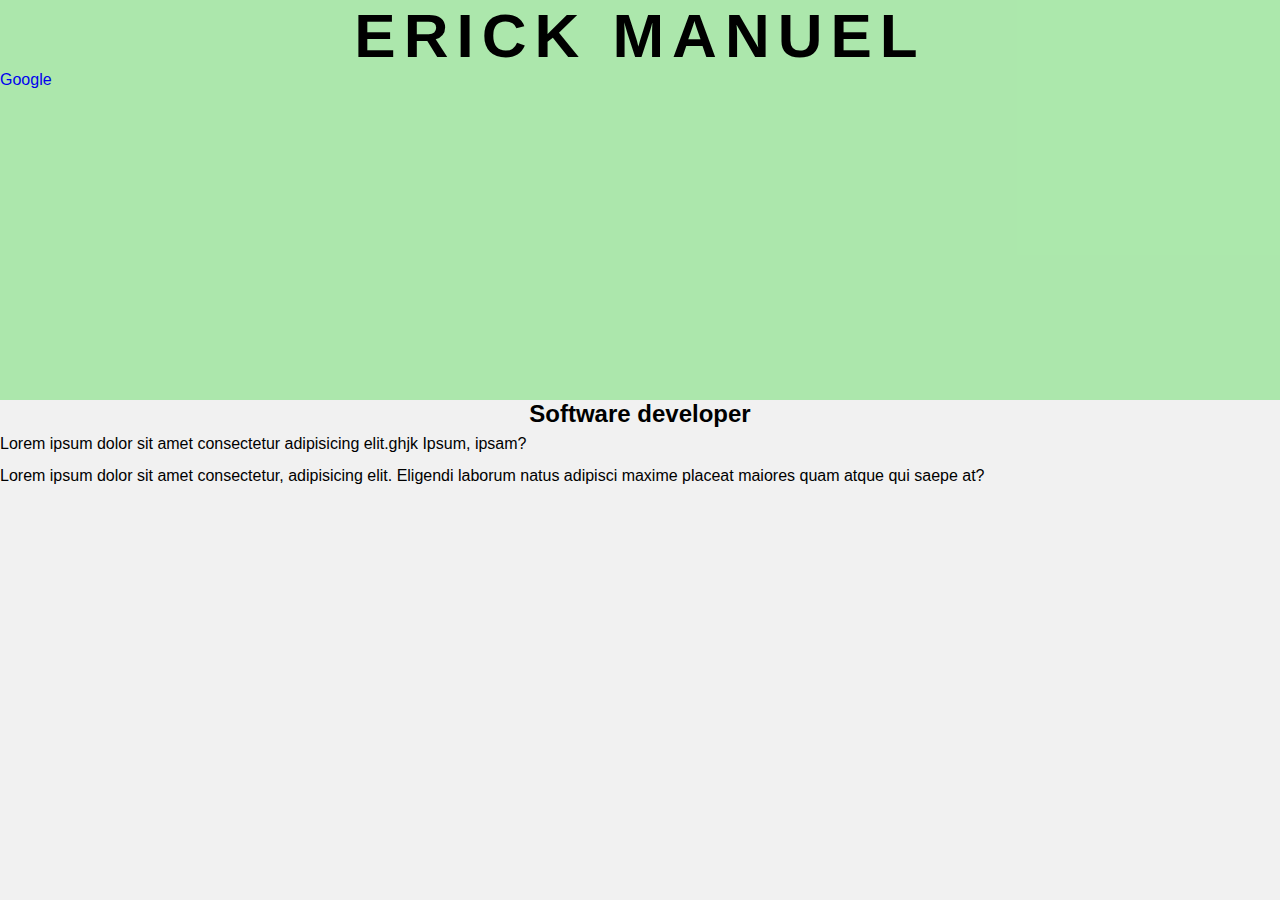
<file: index.html>
<!DOCTYPE html>
<html lang="en">
<head>
    <meta charset="UTF-8">
    <meta name="viewport" content="width=device-width, initial-scale=1.0">
    <link rel="stylesheet" href="mystyle.css">
    <title>Document</title>
</head>
<body>
    <header>
        <div class:"continer">
            <h1>Erick Manuel</h1>
            <nav class:"menu">
                <a href="https://www.google.com">Google</a>
            </nav>
        </div>
    </header>
    <main>
        <h2>Software developer</h2>
        <p>Lorem ipsum dolor sit amet consectetur adipisicing elit.ghjk Ipsum, ipsam?</p>
        <p>Lorem ipsum dolor sit amet consectetur, adipisicing elit. Eligendi laborum natus adipisci maxime placeat maiores quam atque qui saepe at?</p>
    </main>
</body>
</html>
</file>
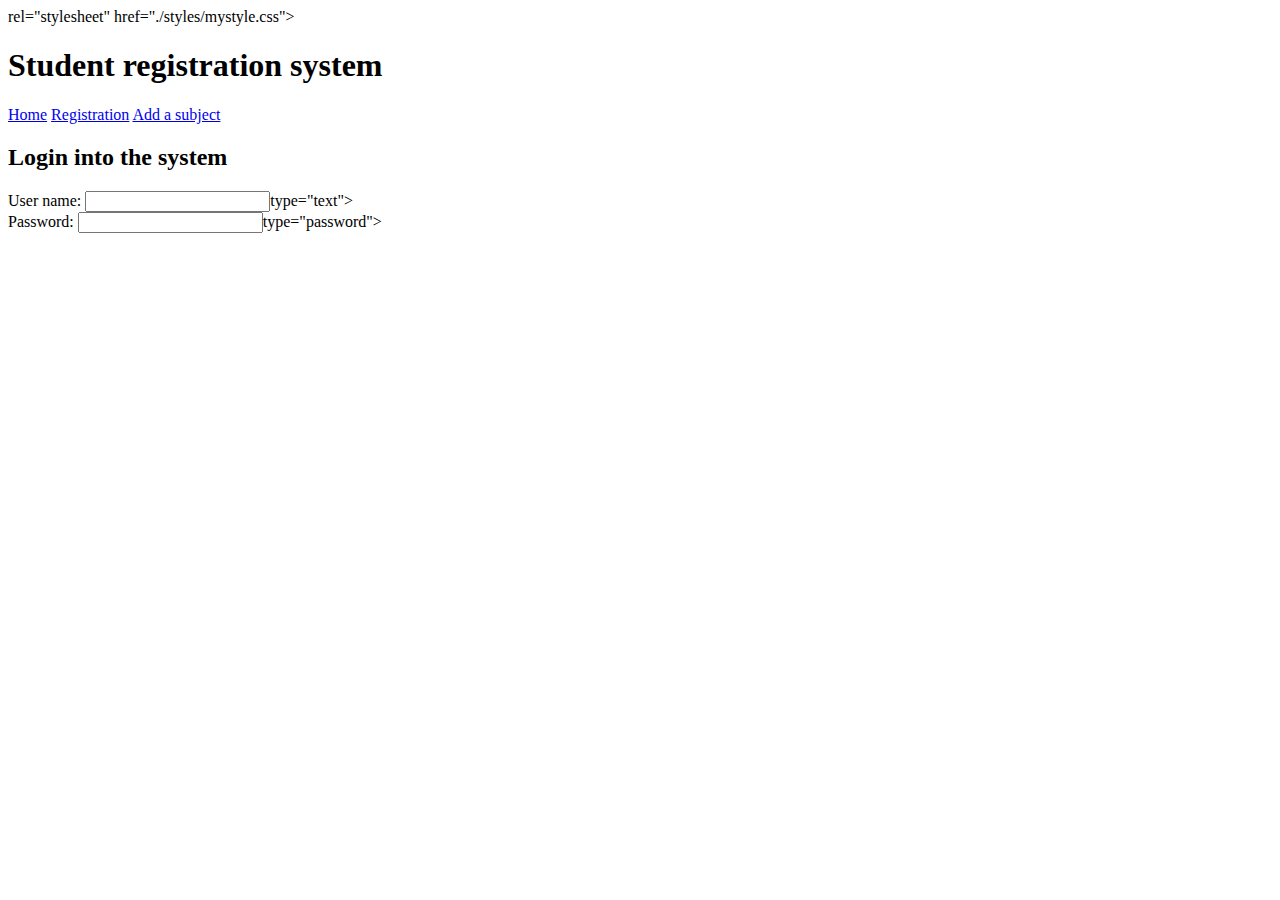
<file: ejercicio7/index.html>
<!DOCTYPE html>
<html lang="en">
<head>
    <meta charset="UTF-8">
    <meta name="viewport" content="width=device-width, initial-scale=1.0">
    <link>rel="stylesheet" href="./styles/mystyle.css">
    <title>Student registration</title>
</head>
<body>
    <header>
        <h1>Student registration system</h1>
        <nav>
            <a href="index.html">Home</a>
            <a href="registration.html">Registration</a>
            <a href="subject.html">Add a subject</a>
        </nav>
    </header>
    <main>
        <h2>Login into the system</h2>
        <div>
            <div>
                <label> User name:</label>
                <input>type="text">
            </div>
            <div>
                <label> Password:</label>
                <input>type="password">
            </div>
        </div>
    </main>
</body>
</html>
</file>
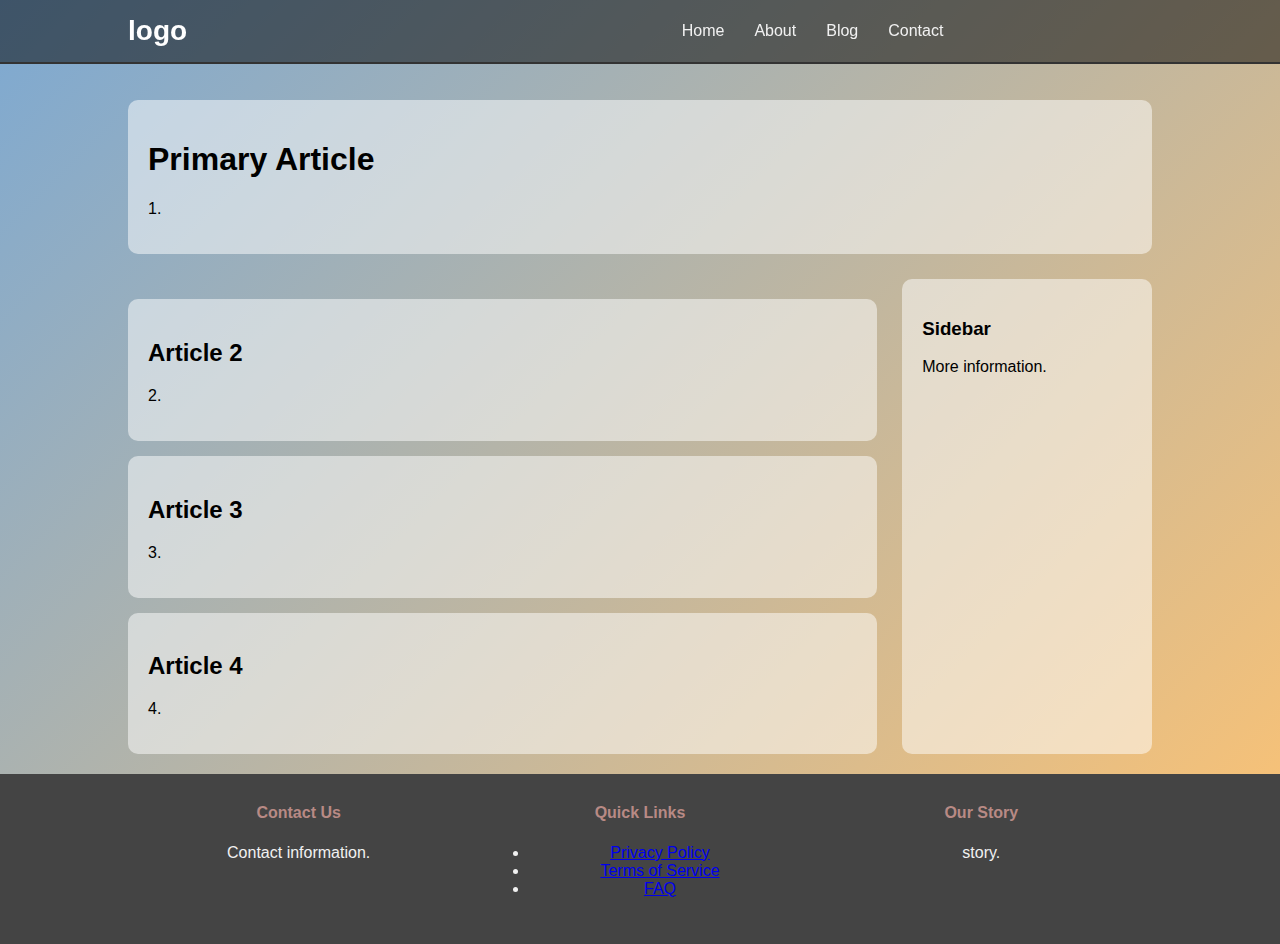
<file: grid_and_flex/index.html>
<!DOCTYPE html>
<html lang="en">
<head>
    <meta charset="UTF-8">
    <meta name="viewport" content="width=device-width, initial-scale=1.0">
    <title>Grid and Flex</title>
    <link rel="stylesheet" href="styles.css">
</head>
<body>
    <header>
        <div class="logo">logo</div>
        <div class="nav-menu">
            <ul>
                <li><a href="#">Home</a></li>
                <li><a href="#">About</a></li>
                <li><a href="#">Blog</a></li>
                <li><a href="#">Contact</a></li>
            </ul>
        </div>
        <div class="menu-toggle">
            <span></span>
            <span></span>
            <span></span>
        </div>
    </header>
    

    <main>
        <section class="featured-article">
            <h1>Primary Article</h1>
            <p>1.</p>
        </section>
        <div class="secondary-articles">
            <article>
                <h2>Article 2</h2>
                <p>2.</p>
            </article>
            <article>
                <h2>Article 3</h2>
                <p>3.</p>
            </article>
            <article>
                <h2>Article 4</h2>
                <p>4.</p>
            </article>
        </div>
        <aside class="sidebar">
            <h3>Sidebar</h3>
            <p>More information.</p>
        </aside>
    </main>

    <footer>
        <div class="footer-section contact">
            <h4>Contact Us</h4>
            <p>Contact information.</p>
        </div>
        <div class="footer-section links">
            <h4>Quick Links</h4>
            <ul>
                <li><a href="#">Privacy Policy</a></li>
                <li><a href="#">Terms of Service</a></li>
                <li><a href="#">FAQ</a></li>
            </ul>
        </div>
        <div class="footer-section about">
            <h4>Our Story</h4>
            <p>story.</p>
        </div>
    </footer>
</body>
</html>
</file>
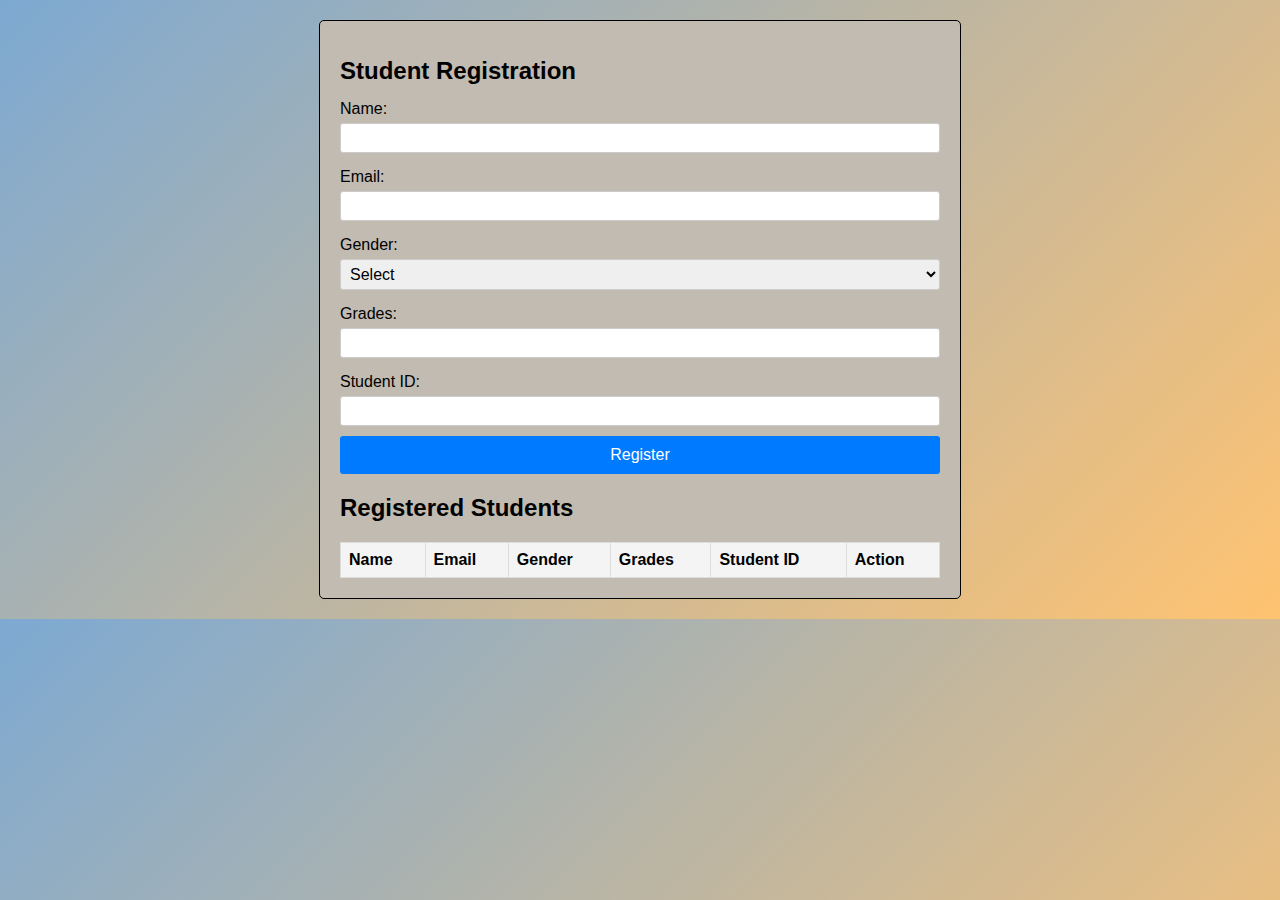
<file: Student registration system/index.html>
<!DOCTYPE html>
<html lang="en">
<head>
    <meta charset="UTF-8">
    <meta name="viewport" content="width=device-width, initial-scale=1.0">
    <title>Student Registration System</title>
    <link rel="stylesheet" href="styles.css">
</head>
<body>
    <div class="container">
        <h1>Student Registration</h1>
        <form id="studentForm">
            <label for="name">Name:</label>
            <input type="text" id="name" required>
            <label for="email">Email:</label>
            <input type="email" id="email" required>
            <label for="gender">Gender:</label>
            <select id="gender" required>
                <option value="">Select</option>
                <option value="Male">Male</option>
                <option value="Female">Female</option>
                <option value="Other">Other</option>
            </select>
            <label for="grades">Grades:</label>
            <input type="text" id="grades" required>
            <label for="studentId">Student ID:</label>
            <input type="text" id="studentId" required>
            <button type="submit">Register</button>
        </form>

        <h2>Registered Students</h2>
        <table id="studentTable">
            <thead>
                <tr>
                    <th>Name</th>
                    <th>Email</th>
                    <th>Gender</th>
                    <th>Grades</th>
                    <th>Student ID</th>
                    <th>Action</th>
                </tr>
            </thead>
            <tbody></tbody>
        </table>
    </div>
    <script src="script.js"></script>
</body>
</html>
</file>
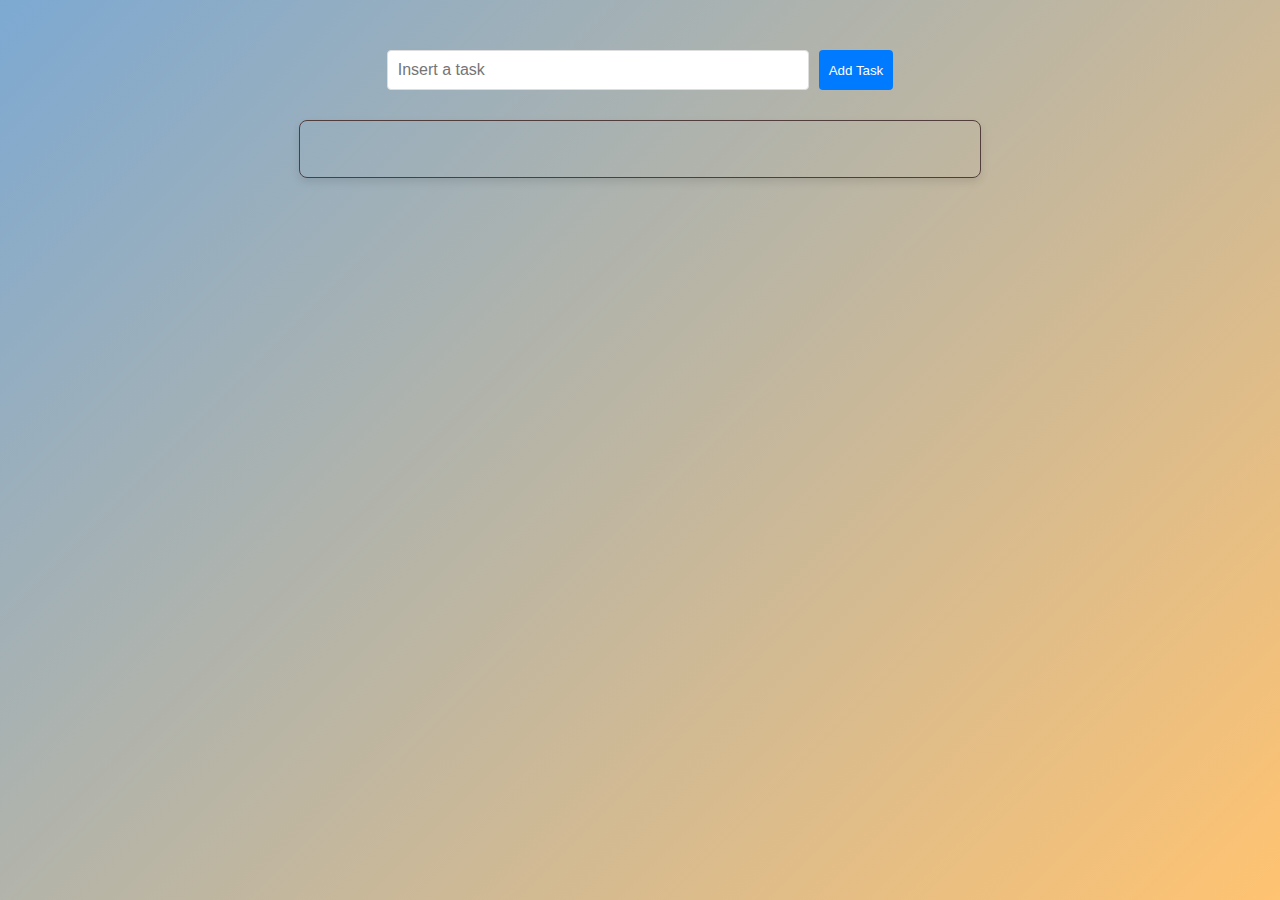
<file: tarea3_to-doapp/index.html>
<!DOCTYPE html>
<html lang="en">
<head>
    <meta charset="UTF-8">
    <meta name="viewport" content="width=device-width, initial-scale=1.0">
    <title>To-Do List</title>
    <link rel="stylesheet" href="styles.css">
</head>
<body>
    <div class="todo-header">
        <input type="text" id="taskInput" placeholder="Insert a task">
        <button id="addTaskBtn">Add Task</button>
    </div>
    <div class="todo-container">
        <ul id="taskList"></ul>
    </div>
    <script src="app.js"></script>
</body>
</html>
</file>
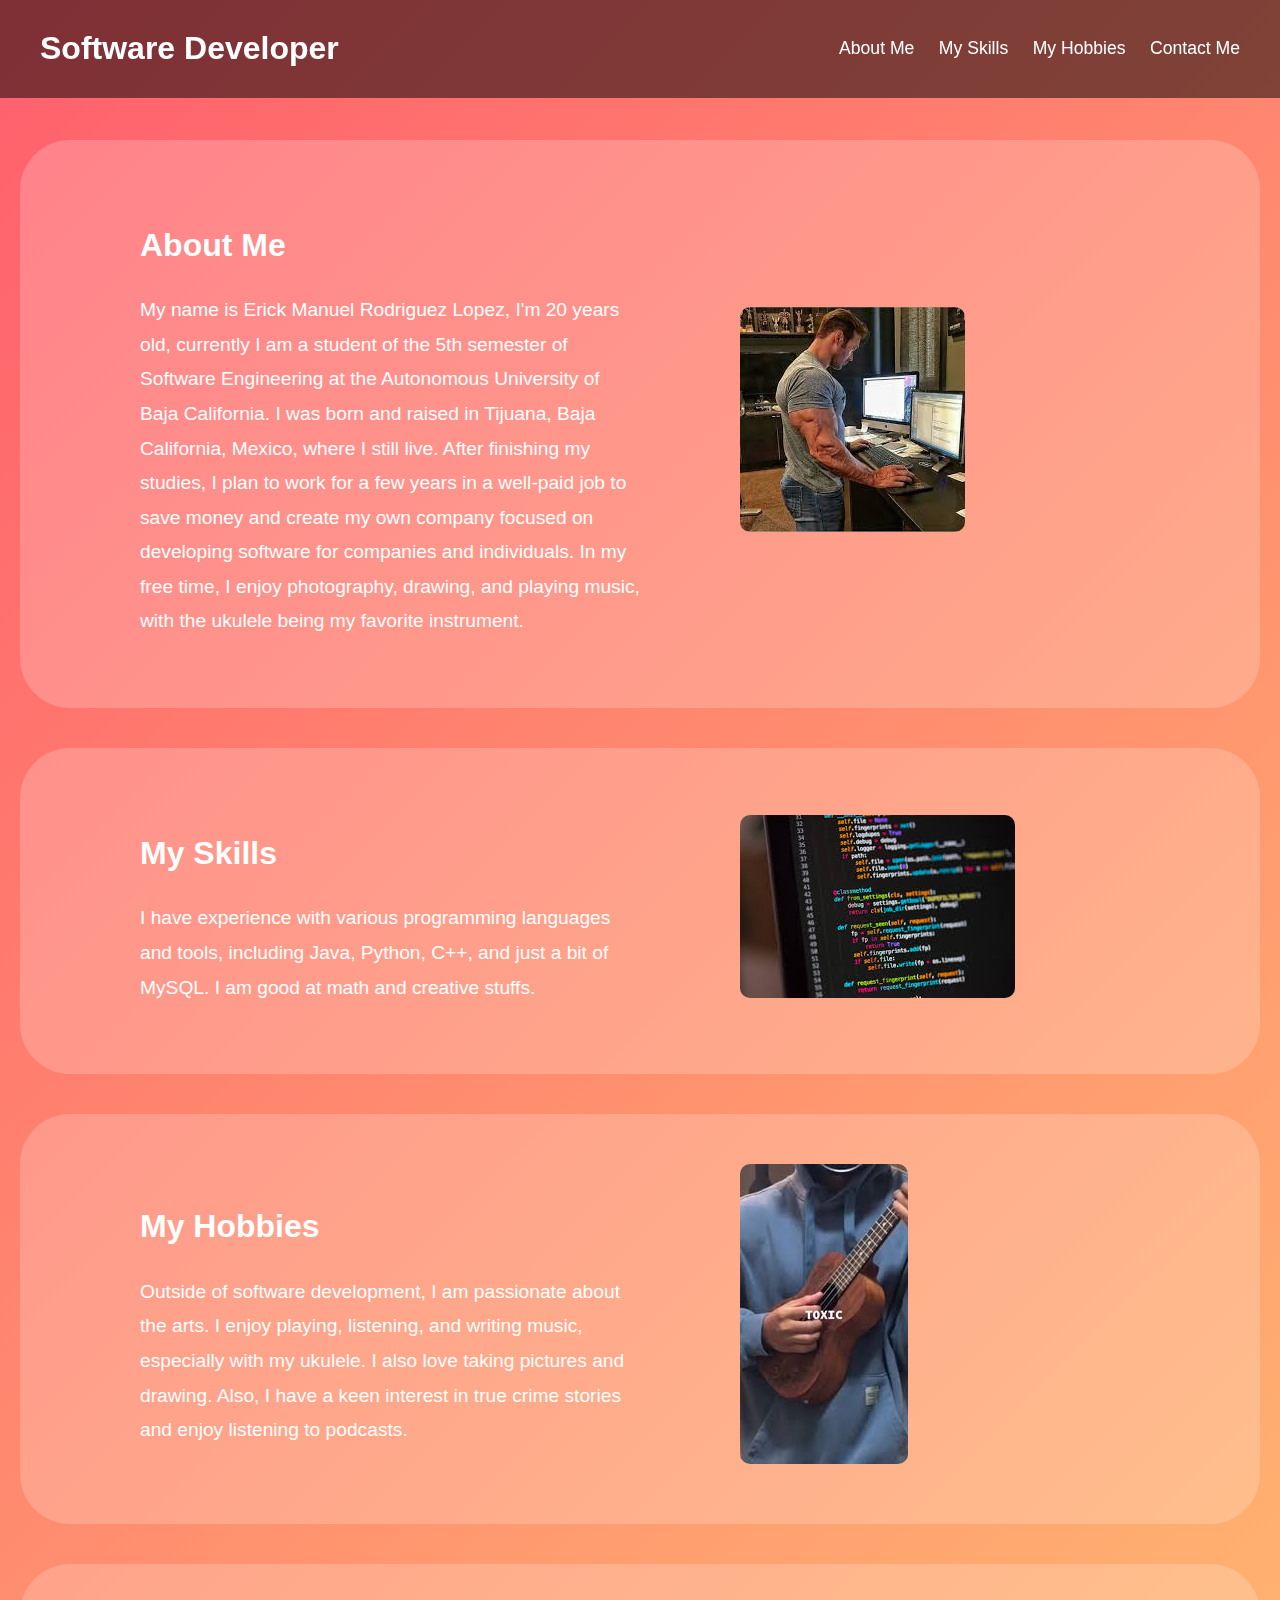
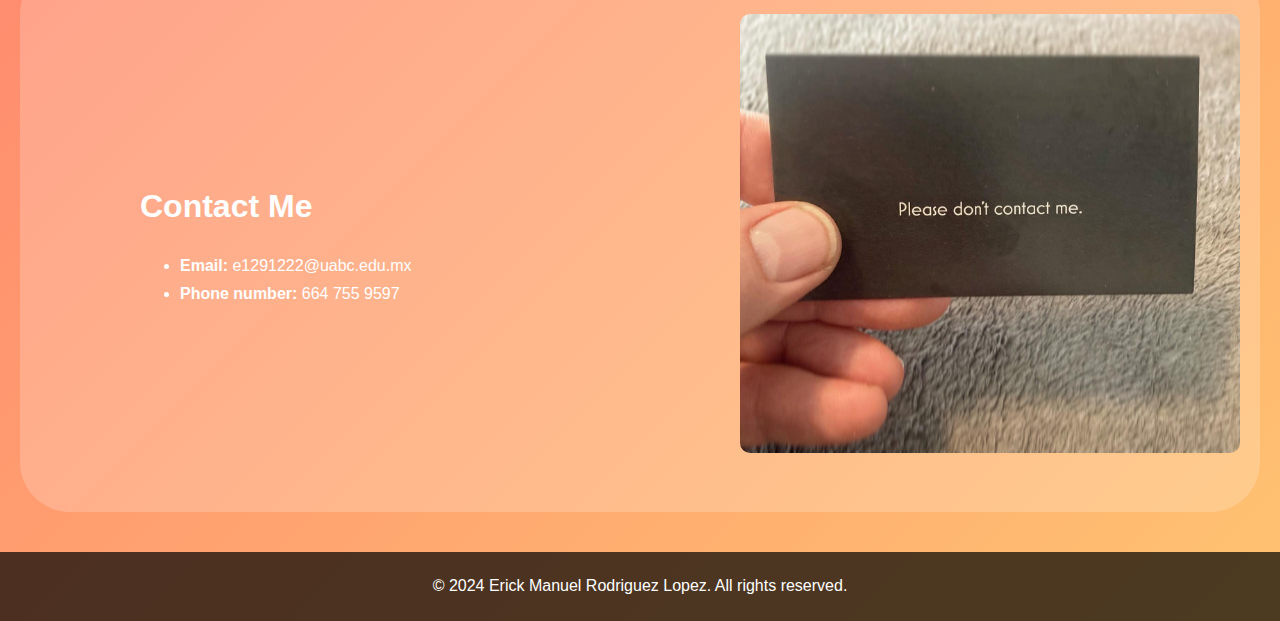
<file: website/index.html>
<!DOCTYPE html>
<html lang="en">
<head>
    <meta charset="UTF-8">
    <meta name="viewport" content="width=device-width, initial-scale=1.0">
    <link rel="stylesheet" href="styles.css">
    <title>Erick's personal webpage</title>
</head>
<body>
    <header>
        <div class="container">
            <h1>Software Developer</h1>
            <nav class="menu">
                <a href="#about">About Me</a>
                <a href="#skills">My Skills</a>
                <a href="#hobbies">My Hobbies</a>
                <a href="#contact">Contact Me</a>
            </nav>
        </div>
    </header>
    <main>
        <section class="about-me" id="about">
            <div class="text">
                <h2>About Me</h2>
                <p>
                    My name is Erick Manuel Rodriguez Lopez, I'm 20 years old, currently I am a student of the 5th semester of 
                    Software Engineering at the Autonomous University of Baja California.
                    I was born and raised in Tijuana, Baja California, Mexico, where I still live. After finishing my studies, 
                    I plan to work for a few years in a well-paid job to save money and create my own company focused on developing 
                    software for companies and individuals. In my free time, I enjoy photography, drawing, and playing music, 
                    with the ukulele being my favorite instrument.
                </p>
            </div>
            <div class="image">
                <img src="me.jpeg" alt="My photo">
            </div>
        </section>
        <section class="about-me" id="skills">
            <div class="text">
                <h2>My Skills</h2>
                <p>
                    I have experience with various programming languages and tools, including Java, Python, C++, and just 
                    a bit of MySQL. 
                    I am good at math and creative stuffs.
                </p>
            </div>
            <div class="image">
                <img src="skills.jpeg" alt="Imagen de habilidades">
            </div>
        </section>
        <section class="about-me" id="hobbies">
            <div class="text">
                <h2>My Hobbies</h2>
                <p>
                    Outside of software development, I am passionate about the arts. I enjoy playing, listening, and writing music, 
                    especially with my ukulele. I also love taking pictures and drawing. Also, I have a keen interest 
                    in true crime stories and enjoy listening to podcasts.
                </p>
            </div>
            <div class="image">
                <img src="hobbies.jpeg" alt="Imagen de hobbies">
            </div>
        </section>
        <section class="about-me" id="contact">
            <div class="text">
                <h2>Contact Me</h2>
                <ul>
                    <li><strong>Email:</strong> e1291222@uabc.edu.mx</li>
                    <li><strong>Phone number:</strong> 664 755 9597</li>
                </ul>
            </div>
            <div class="image">
                <img src="contact.jpg" alt="Imagen de contacto">
            </div>
        </section>
    </main>
    <footer>
        <p>© 2024 Erick Manuel Rodriguez Lopez. All rights reserved.</p>
    </footer>
</body>
</html>
</file>
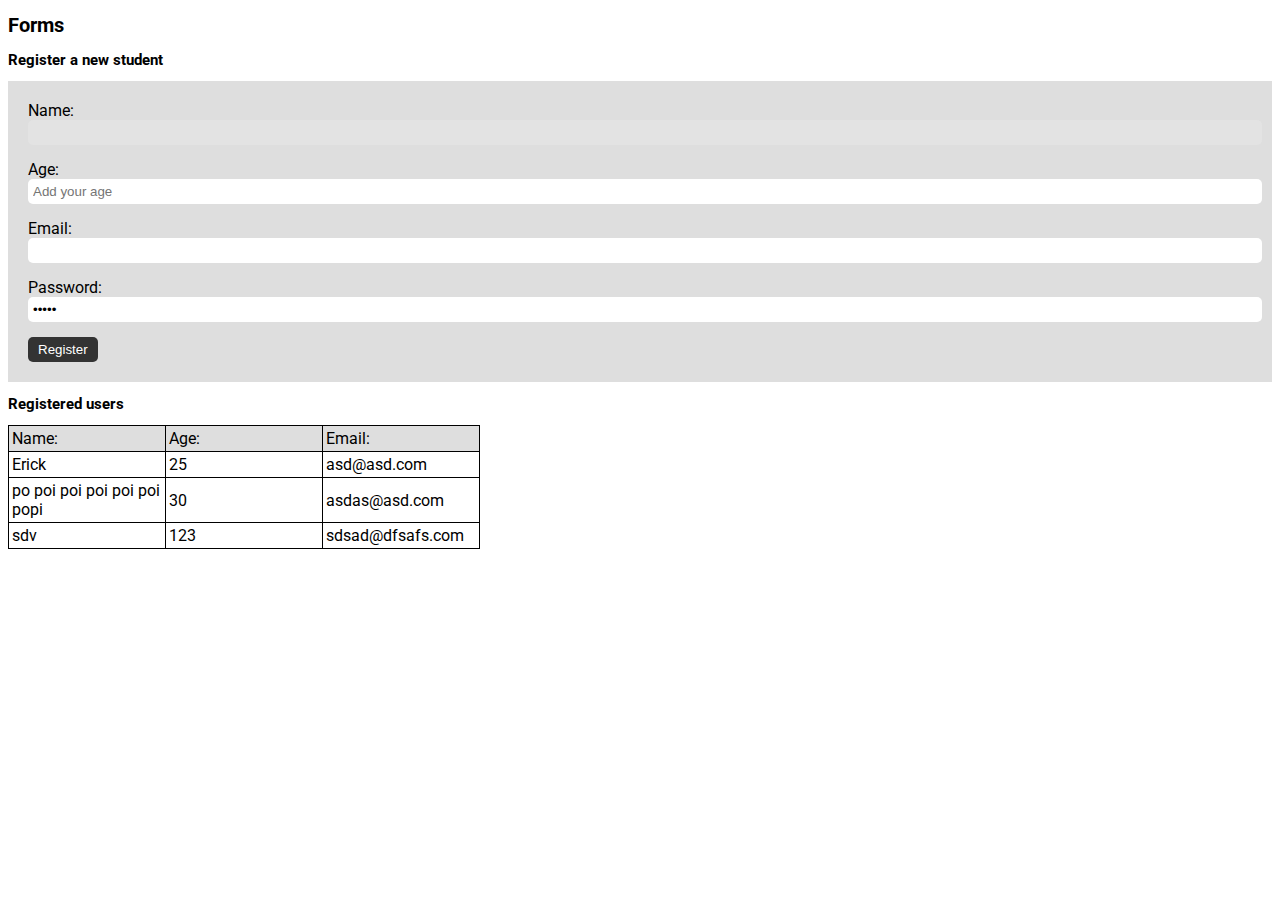
<file: ejercicio2/form.html>
<!DOCTYPE html>
<html lang="en">
<head>
    <meta charset="UTF-8">
    <meta name="viewport" content="width=device-width, initial-scale=1.0">
    <link rel="preconnect" href="https://fonts.googleapis.com">
    <link rel="preconnect" href="https://fonts.gstatic.com" crossorigin>
    <link href="https://fonts.googleapis.com/css2?family=Roboto:ital,wght@0,100;0,300;0,400;0,500;0,700;0,900;1,100;1,300;1,400;1,500;1,700;1,900&display=swap" rel="stylesheet">
    <link rel="stylesheet" href="form.css">
    <title>Form</title>
</head>
<body>
    <header>
        <h1>Forms</h1>
    </header>

    <main>
        <h2>Register a new student</h2>
        <form  class="my-form">
            <div class="form-control">
                <label>Name:</label>
                <input type="text" id="txtName" disabled>
            </div>
                <div class="form-control">
                    <label>Age:</label>
                    <input type="number" id="txtAge" placeholder="Add your age">
                </div>
                    <div class="form-control">

                        <label>Email:</label>
                        <input type="email" id="txtEmail">
                    </div>

                    <div class="form-control">
                        <label>Password:</label>
                        <input type="password" id="txtPassword" value="Erick" required>
                    </div>
        <input class="btn" type="submit" value="Register">
    </form>
    </main>

    <section>
        <h2>Registered users</h2>
        <table class="my-table">
            <thead>
                <tr class="my-header">
                    <td>Name:</td>
                    <td>Age:</td>
                    <td>Email:</td>
                </tr>
            </thead>
            <tbody>
                <tr>
                    <td>Erick</td>
                    <td>25</td>
                    <td>asd@asd.com</td>
                </tr>
                <tr>
                    <td>po poi poi poi poi poi popi</td>
                    <td>30</td>
                    <td>asdas@asd.com</td>
                </tr>
                <tr>
                    <td>sdv</td>
                    <td>123</td>
                    <td>sdsad@dfsafs.com</td>
                </tr>
            </tbody>
        </table>
    </section>
    
</body>
</html>
</file>
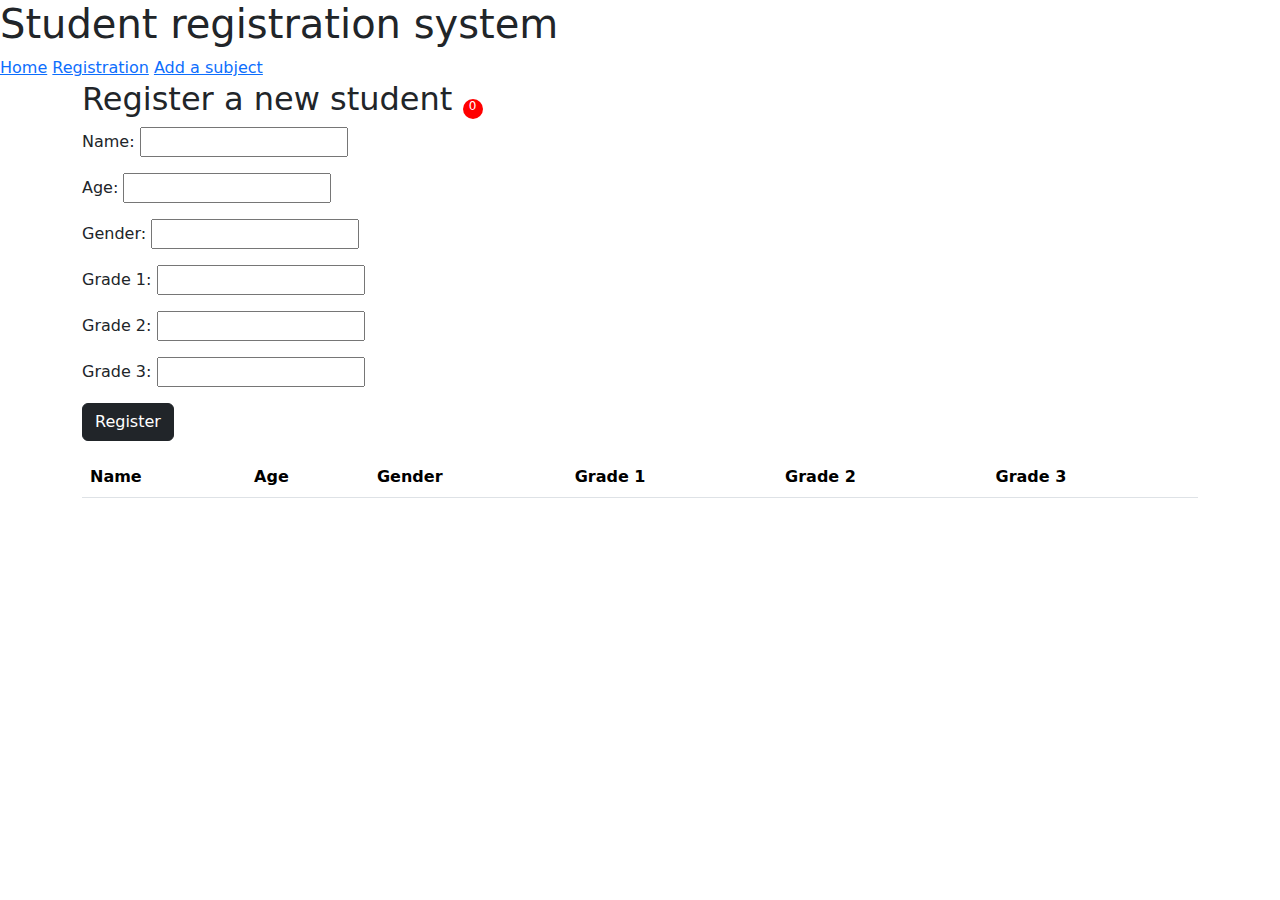
<file: ejercicio7/registration.html>
<!DOCTYPE html>
<html lang="en">
<head>
    <meta charset="UTF-8">
    <meta name="viewport" content="width=device-width, initial-scale=1.0">
    <link rel="stylesheet" href="	https://cdn.jsdelivr.net/npm/bootstrap@5.3.3/dist/css/bootstrap.min.css">
    <link rel="stylesheet" href="./styles/mystyle.css">
    <title>Document</title>
</head>
<body>
    <header>
        <h1>Student registration system</h1>
        <nav>
            <a href="index.html">Home</a>
            <a href="registration.html">Registration</a>
            <a href="subject.html">Add a subject</a>
        </nav>
    </header>
    <main class="container">
        <h2>Register a new student <span id="total">0</span></h2>
        <div class="mb-3">
            <!--name, age, gender, grade1, grade2, grade3-->
            <div class="mb-3">
                <label> Name:</label>
                <input type="text" id="txtName">
            </div>
            <div class="mb-3">
                <label> Age:</label>
                <input type="number" id="txtAge">
            </div>
            <div class="mb-3">
                <label> Gender:</label>
                <input type="text" id="txtGender">
            </div>
            <div class="mb-3">
                <label> Grade 1:</label>
                <input type="number" id="txtGrade1">
            </div>
            <div class="mb-3">
                <label> Grade 2:</label>
                <input type="number" id="txtGrade2">
            </div>
            <div class="mb-3">
                <label> Grade 3:</label>
                <input type="number" id="txtGrade3">
            </div>
            <button id="registerBtn" class="btn btn-dark">Register</button>
        </div>
        <table class="table">
            <thead>
                <th>Name</th>
                <th>Age</th>
                <th>Gender</th>
                <th>Grade 1</th>
                <th>Grade 2</th>
                <th>Grade 3</th>
            </thead>
            <tbody id="studentsList">
            </tbody>
        </table>
    </main>

    <script src="./scripts/register.js"></script>
    <script src="./scripts/display.js"></script>
    
</body>
</html>
</file>
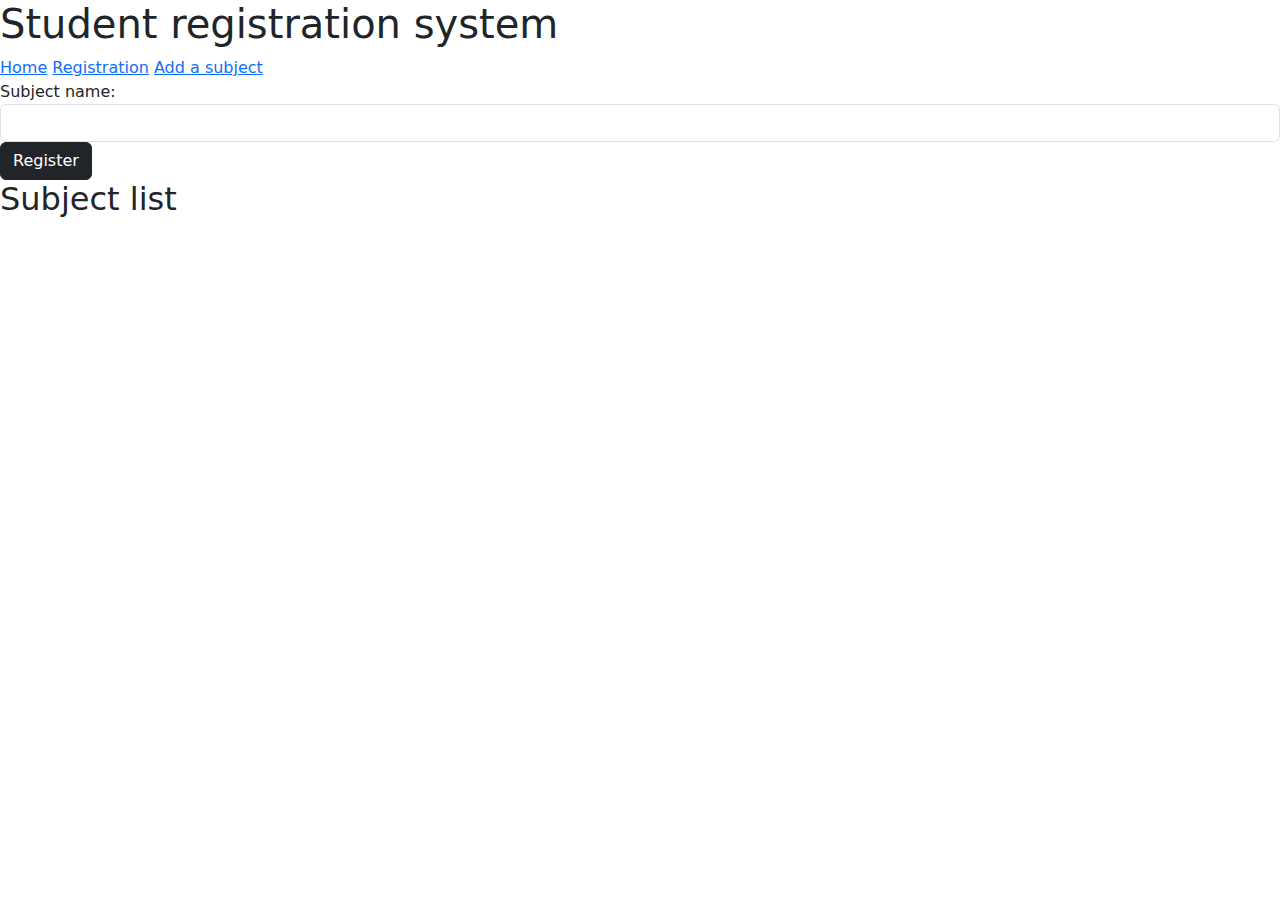
<file: ejercicio7/subject.html>
<!DOCTYPE html>
<html lang="en">
<head>
    <meta charset="UTF-8">
    <meta name="viewport" content="width=device-width, initial-scale=1.0">
    <link rel="stylesheet" href="	https://cdn.jsdelivr.net/npm/bootstrap@5.3.3/dist/css/bootstrap.min.css">
    <link rel="stylesheet" href="./styles/mystyle.css">
    <title>Subject</title>
</head>
<body>
    <header>
        <h1>Student registration system</h1>
        <nav>
            <a href="index.html">Home</a>
            <a href="registration.html">Registration</a>
            <a href="subject.html">Add a subject</a>
        </nav>
    </header>
    <div>
        <div>
            <label>Subject name:</label>
            <input class="form-control" type="text" id="txtSubjectName">
        </div>
        <button id="registerBtn" class="btn btn-dark">Register</button>
    </div>
    <div>
        <h2>Subject list</h2>
        <ul id="subjectList">

        </ul>
    </div>
    <script src="https://code.jquery.com/jquery-3.7.1.js"></script>
    <script src="./scripts/subjectRegistration.js"></script>
    <script src="./scripts/storeManager.js"></script>
</body>
</html>
</file>
<file: mystyle.css>
/* global */
* 
{
    margin: 0;
    padding: 0;
    box-sizing: border-box;
}

body
{
    font-family: 'Poppins', sans-serif;
    background-color: #f1f1f1;
}

p{
    line-height: 2;
}

a
{
    text-decoration: none;
}  

h1,h2{
    text-align: center
}

/* utilities */
.continer
{
    max-width: 1170px;
    margin: auto;
    overflow: hidden;
    padding: 0 15px;
}

/* headers */
header
{
    height: 400px;
    background-color: #50db506e;
}

header h1
{
    text-transform: uppercase;
    letter-spacing: 8px;
    font-size: 62px;
}

header p
{
    width: 70%;
    text-align: left;
    text-align: right;
}

/* menu */
.menu{
    background-color:black;
    height: 50px;
    opacity: 0.8;
}

.menu a{
    color: white;
    text-transform: uppercase;
    font-size: 14px;
    font-weight: 600;
    padding: 0 15px;
    line-height: 50px;
    display: inline-block;
}
/* main */
</file>
<file: grid_and_flex/styles.css>
body {
    font-family: 'Helvetica Neue', sans-serif;
    margin: 0;
    background: linear-gradient(135deg, #7da9d2, #ffc371);
    padding: 0;
    box-sizing: border-box;
}

header, footer {
    background-color: #444;
    color: #f1f1f1;
    padding: 15px 10%;
    text-align: center;
}

header {
    background-color: rgba(0, 0, 0, 0.5);
    display: flex;
    position: fixed;
    top: 0;
    width: 100%;
    justify-content: space-between;
    align-items: center;
    border-bottom: 2px solid #333;
    z-index: 1000;
    flex-wrap: wrap; 
}


header .logo {
    font-size: 28px;
    font-weight: 600;
    color: #ffffff;
}

.nav-menu ul {
    list-style-type: none;
    margin: 0;
    padding: 0;
    display: flex;
}

.nav-menu li {
    margin-left: 30px;
}

.nav-menu a {
    color: #f1f1f1;
    text-decoration: none;
    font-weight: 500;
}

main {
    display: grid;
    grid-template-columns: 3fr 1fr;
    gap: 25px;
    padding: 100px 10% 20px; 
}

.featured-article {
    background-color: rgba(255, 255, 255, 0.5);
    color: rgb(0, 0, 0);
    padding: 20px;
    border-radius: 10px;
    grid-column: 1 / -1;
}

.secondary-articles {
    /* background-color: rgba(255, 255, 255, 0.5); */
    display: grid;
    grid-template-columns: repeat(1, 1fr);
    gap: 15px;
    margin-top: 20px;
}

.secondary-articles article {
    background-color: rgba(255, 255, 255, 0.5);
    padding: 20px;
    border-radius: 10px;
}

.sidebar {
    background-color: rgba(255, 255, 255, 0.5);
    padding: 20px;
    border-radius: 10px;
}

footer {
    display: flex;
    justify-content: space-around;
    padding: 20px 10%;
}

.footer-section {
    flex: 1;
    padding: 10px 20px;
}

.footer-section h4 {
    margin-top: 0;
    color: #b88a85;
}

@media (max-width: 768px) {
    header {
        flex-direction: column;
        align-items: center;
        padding: 10px;
    }

    .nav-menu ul {
        flex-direction: column;
        align-items: center;
    }

    .nav-menu li {
        margin-left: 0;
        margin-top: 10px;
    }

    main {
        grid-template-columns: 1fr;
        padding: 80px 10% 20px; 
    }

    .sidebar {
        grid-column: 1 / -1;
        margin-top: 20px;
    }

    footer {
        flex-direction: column;
        align-items: center;
    }
}
</file>
<file: Student registration system/styles.css>
body {
    font-family: sans-serif;
    margin: 20px;
    background: linear-gradient(135deg, #7da9d2, #ffc371);
}

.container {
    max-width: 600px;
    margin: 0 auto;
    background:#c2bbb1;
    padding: 20px;
    border: 1px solid #000000;
    border-radius: 5px;
}

h1, h2 {
    text-align: left;
    font-size: 1.5em;
    margin-bottom: 10px;
}

form {
    display: flex;
    flex-direction: column;
}

form label {
    margin: 5px 0;
}

form input, form select {
    padding: 5px;
    margin-bottom: 10px;
    border: 1px solid #ccc;
    border-radius: 3px;
    font-size: 1em;
}

button {
    padding: 10px;
    font-size: 1em;
    color: #fff;
    background-color: #007BFF;
    border: none;
    border-radius: 3px;
    cursor: pointer;
}

button:hover {
    background-color: #0056b3;
}

table {
    width: 100%;
    border-collapse: collapse;
    margin-top: 20px;
}

table, th, td {
    border: 1px solid #ddd;
}

th, td {
    padding: 8px;
    text-align: left;
}

th {
    background-color: #f4f4f4;
}

.delete-btn {
    background-color: #dc3545;
    color: white;
    border: none;
    padding: 5px 10px;
    cursor: pointer;
    font-size: 0.9em;
    border-radius: 3px;
}

.delete-btn:hover {
    background-color: #c82333;
}
</file>
<file: tarea3_to-doapp/styles.css>
body {
    font-family: Arial, sans-serif;
    background: linear-gradient(135deg, #7da9d2, #ffc371); /* Aplicar gradiente */
    margin: 0;
    padding: 0;
    height: 100vh; /* Asegura que el gradiente cubra toda la pantalla */
    display: flex;
    flex-direction: column;
    align-items: center;
}

.todo-header {
    display: flex;
    justify-content: center;
    margin-top: 50px;
    width: 100%;
}

#taskInput {
    width: 400px;
    padding: 10px;
    font-size: 16px;
    border-radius: 4px;
    border: 1px solid #ddd;
}

#addTaskBtn {
    padding: 10px;
    margin-left: 10px;
    background-color: #007bff;
    color: white;
    border: none;
    border-radius: 4px;
    cursor: pointer;
}

#addTaskBtn:hover {
    background-color: #0056b3;
}

.todo-container {
    margin-top: 30px;
    width: 50%;
    border: 1px solid #523d3d;
    padding: 20px;
    border-radius: 8px;
    box-shadow: 0 4px 8px rgba(0, 0, 0, 0.1); /* Sombra para destacar el contenedor */
}

ul {
    list-style-type: none;
    padding: 0;
}

li {
    padding: 12px;
    border: 1px solid #3f2b2b;
    margin-bottom: 8px;
    display: flex;
    justify-content: space-between;
    align-items: center;
    border-radius: 4px;
    word-wrap: break-word;
    overflow-wrap: break-word;
    max-width: 100%;
}

li.completed {
    text-decoration: line-through;
    color: gray;
}

.task-buttons {
    display: flex;
    justify-content: flex-end;
    gap: 10px;
    flex-shrink: 0;
}
</file>
<file: website/styles.css>
body {
    font-family: 'Poppins', Arial, sans-serif;
    margin: 0;
    padding: 0;
    background: linear-gradient(135deg, #ff5f6d, #ffc371);
    color: #fff;
    text-align: center;
    line-height: 1.8;
}

header {
    background-color: rgba(0, 0, 0, 0.5);
    padding: 20px 0;
    position: fixed;
    width: 100%;
    top: 0;
    z-index: 1000;
}

.container {
    display: flex;
    justify-content: space-between;
    align-items: center;
    max-width: 1200px;
    margin: 0 auto;
    padding: 0 20px;
}

h1 {
    margin: 0;
    font-size: 2em;
    font-weight: bold;
}

.menu a {
    color: #fff;
    text-decoration: none;
    margin-left: 20px;
    font-size: 1.1em;
    transition: color 0.3s ease, text-shadow 0.3s ease;
}

.menu a:hover {
    color: #ffc371;
    text-shadow: 0 0 10px rgba(255, 195, 113, 0.7);
    text-decoration: underline;
}

main {
    padding-top: 100px; /* Para dejar espacio para el encabezado fijo */
}

.intro, .about-me, .details {
    display: flex;
    justify-content: space-between;
    align-items: center;
    padding: 50px 20px;
    margin: 40px 20px;
    background-color: rgba(255, 255, 255, 0.2);
    border-radius: 50px;
    text-align: left;
}

.text {
    flex: 1;
    margin-right: 100px;
    margin-left: 100px;
}

.image {
    flex: 1;
}

.image img {
    max-width: 100%;
    border-radius: 10px;
}

.intro h2, .about-me h2, .details h2 {
    font-size: 2em;
    margin-bottom: 10px;
}

.intro p, .about-me p, .details ul {
    font-size: 1.2em;
}

.details ul {
    list-style-type: none;
    padding: 0;
    margin: 0;
}

.details li {
    margin-bottom: 10px;
}

footer {
    background-color: rgba(0, 0, 0, 0.7);
    color: #fff;
    text-align: center;
    padding: 20px 0;
}

footer p {
    margin: 0;
}
</file>
<file: ejercicio2/form.css>
html{
    font-size: 62.5%;
}

body{
    font-family: "Roboto", sans-serif;
}

.my-form{
    background-color: #dedede;
    padding: 2rem;
}
.form-control{
    margin-bottom: 1.5rem;
}
.form-control label{
    display: block;
    font-size: 1.6rem;
}
.form-control input{
    display: block;
    width: 100%;
    padding: 0.5rem;
    border: none;
    border-radius: 0.5rem;
}
.btn{
    background-color: #333;
    color: #fff;
    padding: 0.5rem 1rem;
    border: none;
    border-radius: 0.5rem;
    cursor: pointer;
}
.my-table{
    font-size: 1.6rem;
    border-collapse: collapse;
}
.my-table th{
    text-align: left;
    border-bottom: 1px solid #gray;
}
.my-table .my-header{
    background-color: #dedede;
}
.my-table td{
    border:1px solid black;
    width:15rem;
    padding:3px;
}
.my-table tr{

}
</file>
<file: ejercicio7/styles/mystyle.css>
#total{
    display: inline-block;
    background-color: red;
    font-size: 12px;
    border-radius: 50%;
    width: 20px;
    height: 20px;
    text-align: center;
    color: white;
}
</file>
